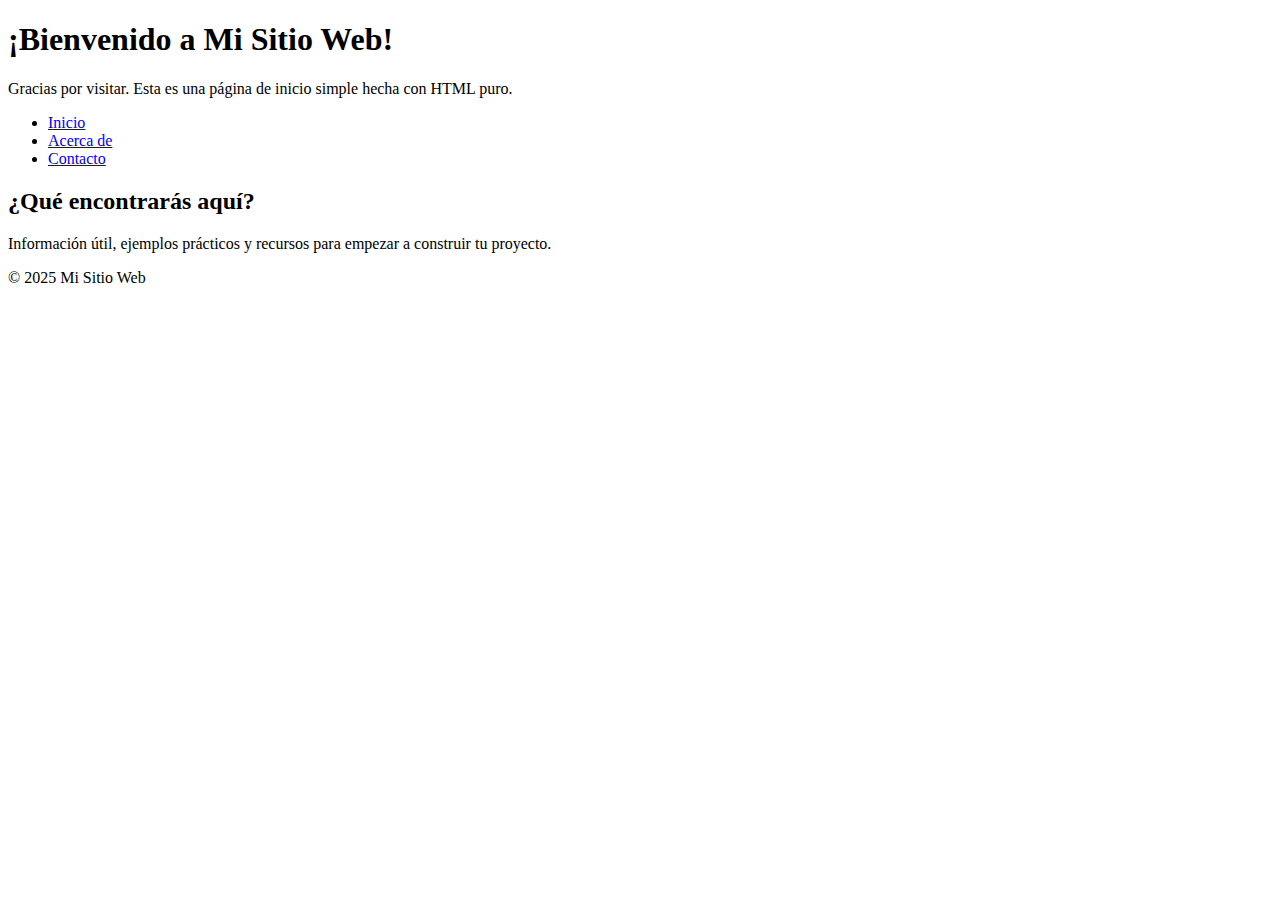
<file: index.html>
<!DOCTYPE html>
<html lang="es">
<head>
  <meta charset="UTF-8">
  <meta name="viewport" content="width=device-width, initial-scale=1">
  <title>Bienvenido</title>
</head>
<body>

  <header>
    <h1>¡Bienvenido a Mi Sitio Web!</h1>
  </header>

  <main>
    <p>Gracias por visitar. Esta es una página de inicio simple hecha con HTML puro.</p>

    <nav>
      <ul>
        <li><a href="#">Inicio</a></li>
        <li><a href="#">Acerca de</a></li>
        <li><a href="#">Contacto</a></li>
      </ul>
    </nav>

    <section>
      <h2>¿Qué encontrarás aquí?</h2>
      <p>Información útil, ejemplos prácticos y recursos para empezar a construir tu proyecto.</p>
    </section>
  </main>

  <footer>
    <p>&copy; 2025 Mi Sitio Web</p>
  </footer>

</body>
</html>
</file>
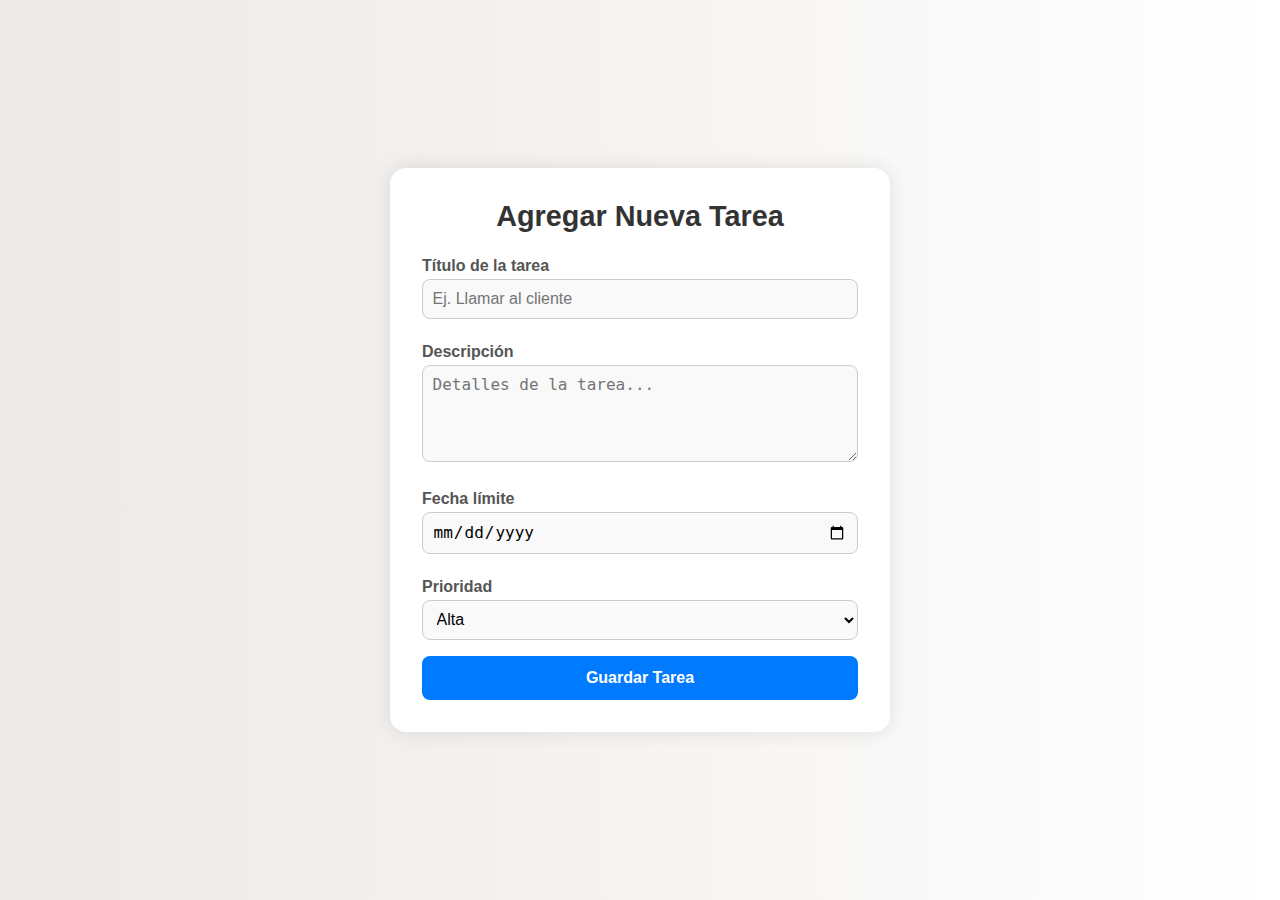
<file: pages/addTask.html>
<!DOCTYPE html>
<html lang="es">
<head>
  <meta charset="UTF-8" />
  <meta name="viewport" content="width=device-width, initial-scale=1.0" />
  <title>Agregar Tarea</title>
  <link rel="stylesheet" href="../styles/addTask.css" />
</head>
<body>
  <div class="add-task-container">
    <div class="add-task-box">
      <h1>Agregar Nueva Tarea</h1>
      <form class="add-task-form">
        <label for="title">Título de la tarea</label>
        <input type="text" id="title" placeholder="Ej. Llamar al cliente" required />

        <label for="description">Descripción</label>
        <textarea id="description" rows="4" placeholder="Detalles de la tarea..."></textarea>

        <label for="date">Fecha límite</label>
        <input type="date" id="date" required />

        <label for="priority">Prioridad</label>
        <select id="priority">
          <option value="alta">Alta</option>
          <option value="media">Media</option>
          <option value="baja">Baja</option>
        </select>

        <button type="submit">Guardar Tarea</button>
      </form>
    </div>
  </div>
</body>
</html>
</file>
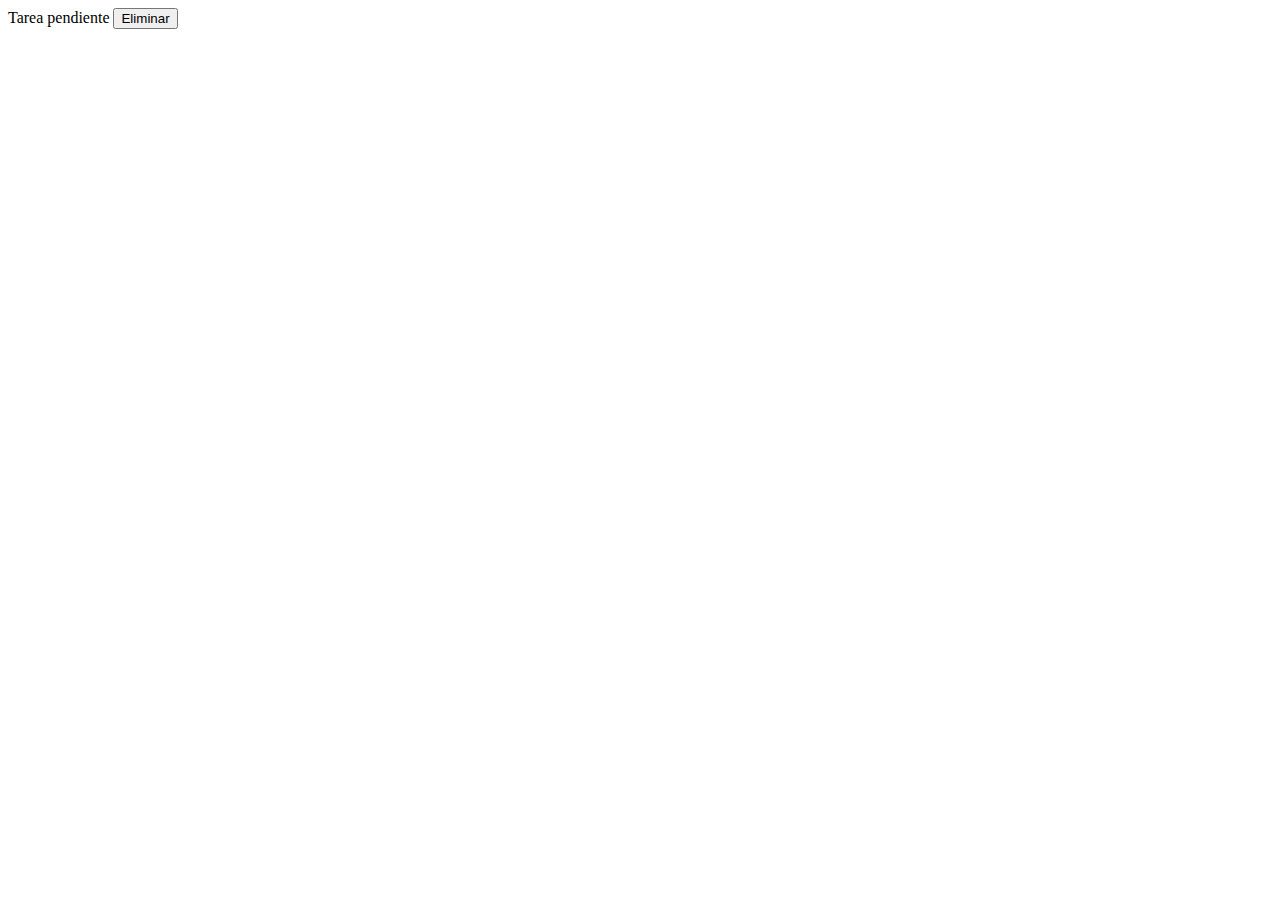
<file: pages/delete-task.html>
<!DOCTYPE html>
<html lang="en">
<head>
    
    <meta charset="UTF-8">
    <meta name="viewport" content="width=device-width, initial-scale=1.0">
    <title>delete-task</title>
</head>
<body>
<!-- Delete Task -->
<div class="task-item" id="task-1">
  <span>Tarea pendiente</span>
  <button onclick="deleteTask('task-1')">Eliminar</button>
</div>

<script>
    function deleteTask(taskId) {
        const taskElement = document.getElementById(taskId);
        if (taskElement) {
            taskElement.remove(); // Elimina la tarea del DOM
        }
    }
    
</script>
</body>
</html>
</file>
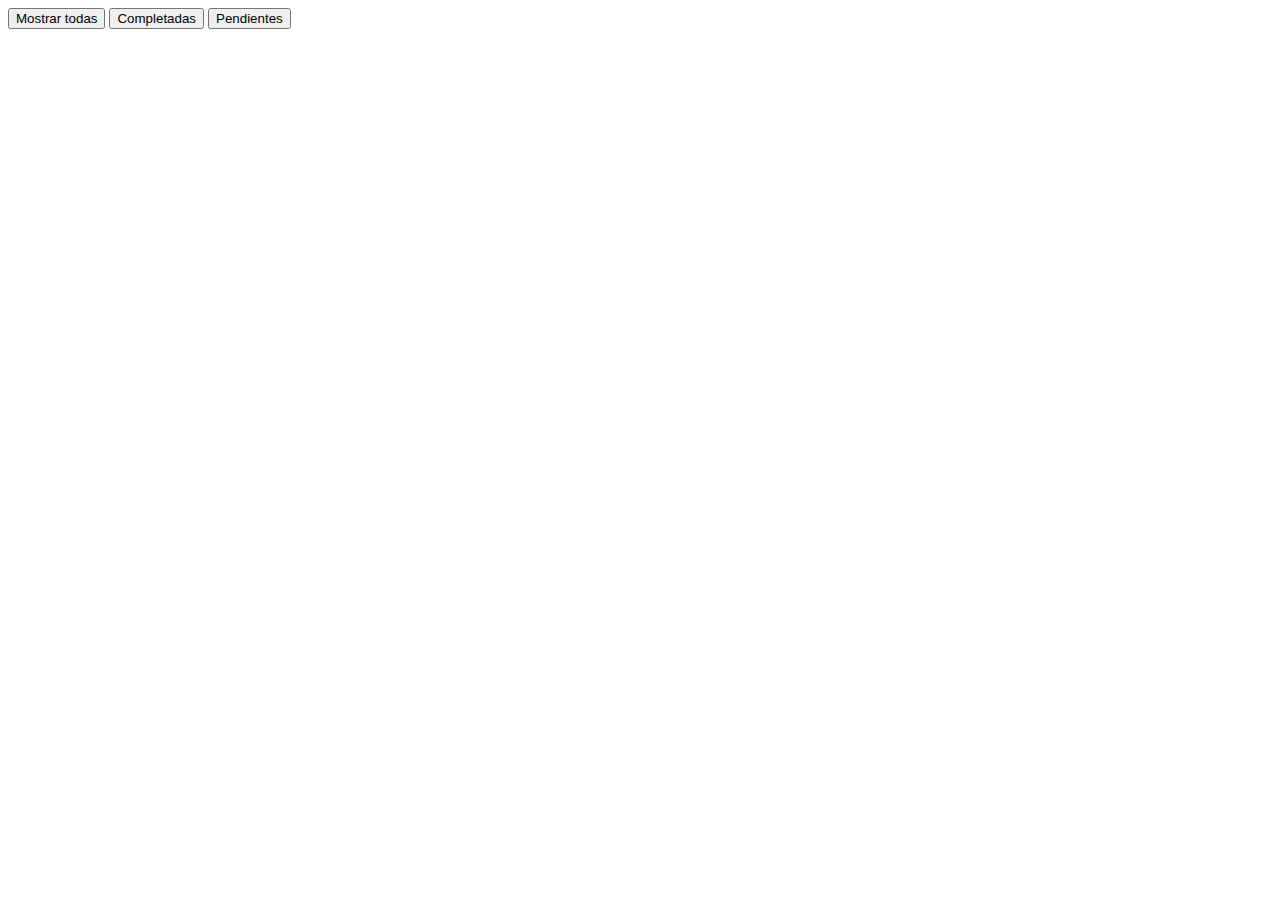
<file: pages/filter-tasks.html>
<!DOCTYPE html>
<html lang="en">
<head>
    <meta charset="UTF-8">
    <meta name="viewport" content="width=device-width, initial-scale=1.0">
    <title>mark-complete-task</title>
</head>
<body>
<div class="filter-tasks">
    <button>Mostrar todas</button>
    <button>Completadas</button>
    <button>Pendientes</button>
</div>
</body>
</html>
</file>
<file: styles/addTask.css>
/* Reset básico */
* {
  margin: 0;
  padding: 0;
  box-sizing: border-box;
}

body {
  font-family: 'Segoe UI', Tahoma, Geneva, Verdana, sans-serif;
  height: 100vh;
  background: linear-gradient(to right, #ece9e6, #ffffff);
  display: flex;
  justify-content: center;
  align-items: center;
}

.add-task-container {
  width: 100%;
  height: 100%;
  display: flex;
  justify-content: center;
  align-items: center;
  padding: 1rem;
}

.add-task-box {
  background-color: #fff;
  padding: 2rem;
  border-radius: 1rem;
  box-shadow: 0 0 20px rgba(0, 0, 0, 0.1);
  width: 100%;
  max-width: 500px;
}

.add-task-box h1 {
  margin-bottom: 1.5rem;
  font-size: 1.8rem;
  color: #333;
  text-align: center;
}

.add-task-form label {
  display: block;
  margin: 0.5rem 0 0.25rem;
  color: #555;
  font-weight: 600;
}

.add-task-form input,
.add-task-form textarea,
.add-task-form select {
  width: 100%;
  padding: 0.6rem;
  border: 1px solid #ccc;
  border-radius: 0.5rem;
  font-size: 1rem;
  margin-bottom: 1rem;
  background-color: #f9f9f9;
}

.add-task-form button {
  width: 100%;
  padding: 0.8rem;
  border: none;
  background-color: #007bff;
  color: #fff;
  font-weight: bold;
  font-size: 1rem;
  border-radius: 0.5rem;
  cursor: pointer;
  transition: background-color 0.3s ease;
}

.add-task-form button:hover {
  background-color: #0056b3;
}
</file>
